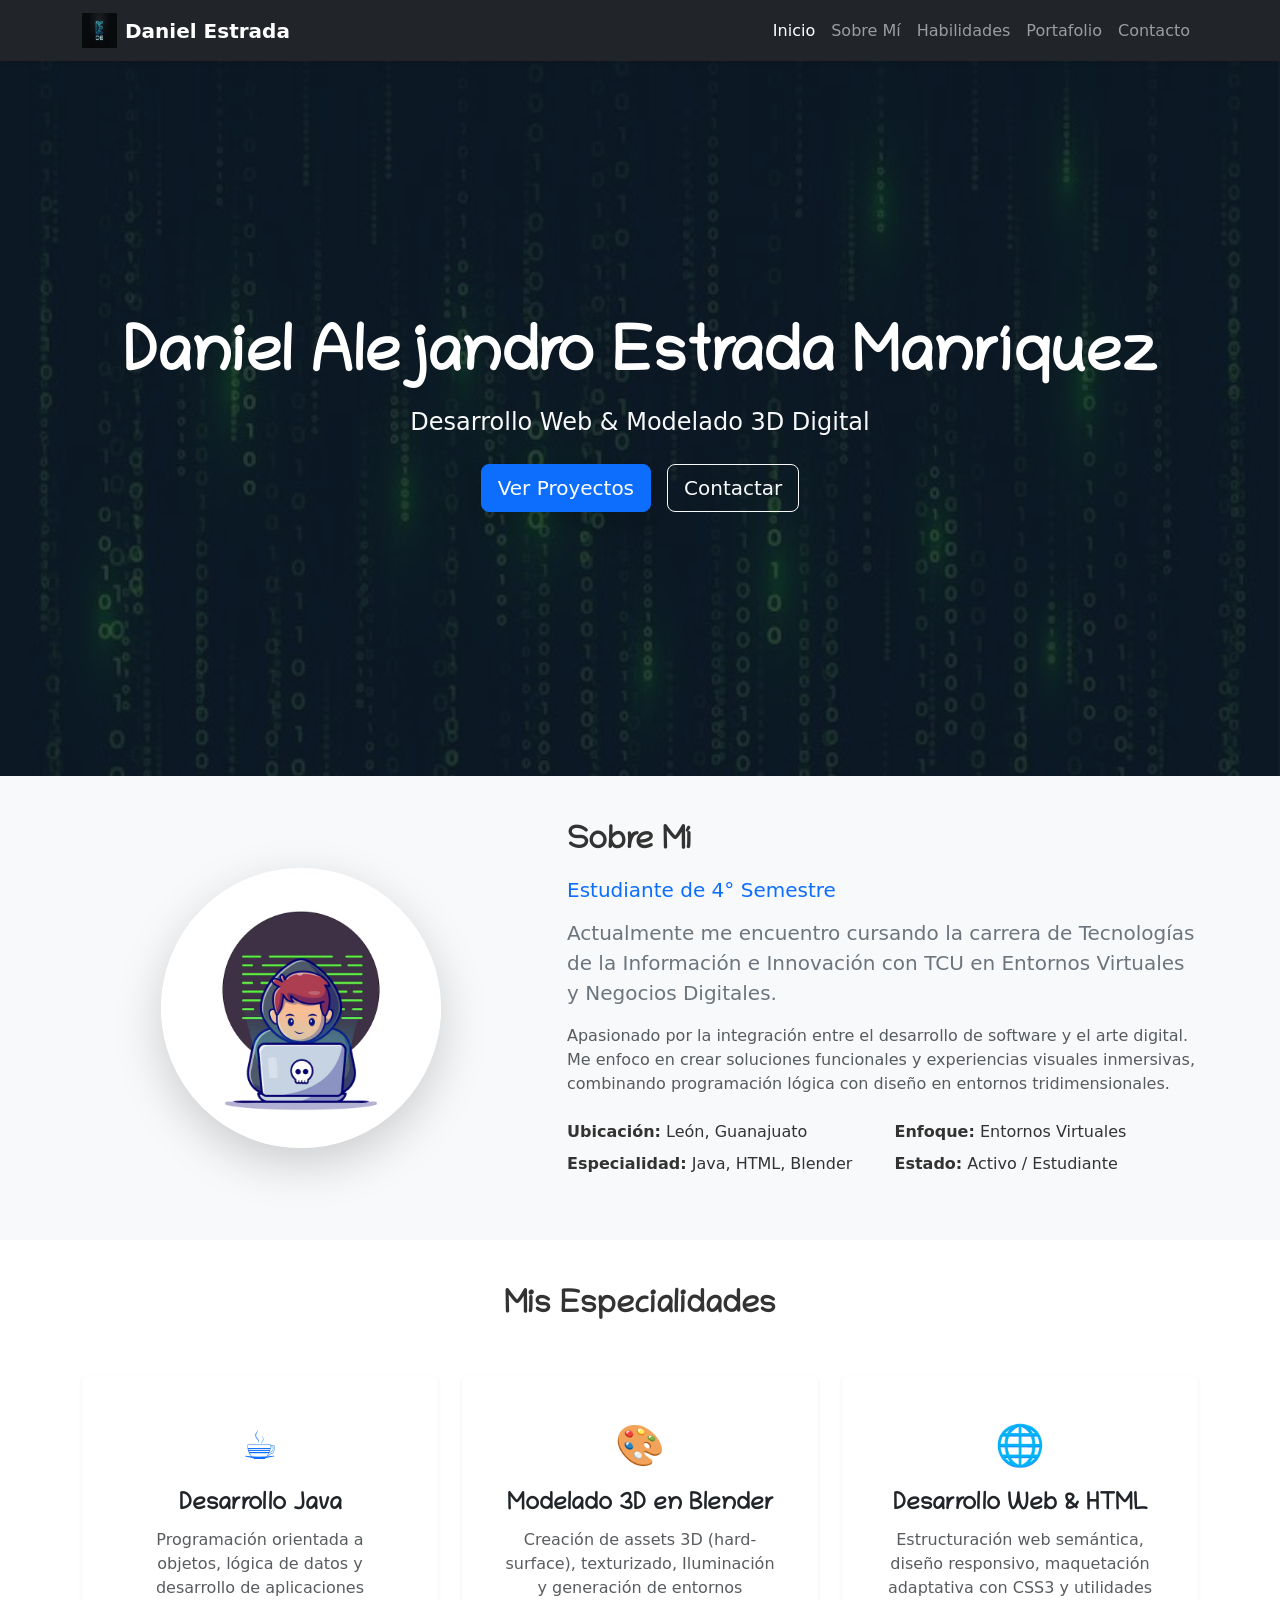
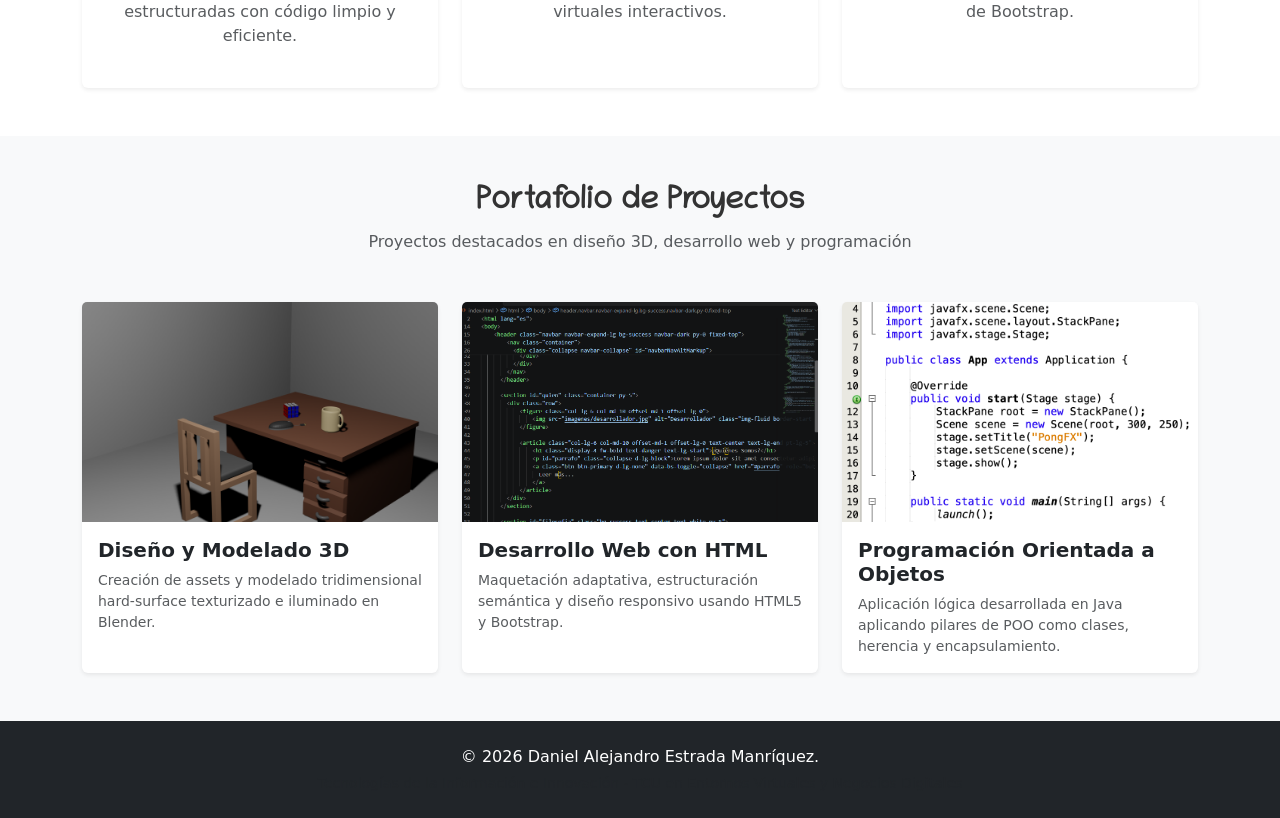
<file: index.html>
<!DOCTYPE html>
<html lang="es">
<head>
    <meta charset="UTF-8">
    <meta name="viewport" content="width=device-width, initial-scale=1.0">
    <title>Daniel Alejandro Estrada Manríquez - Portafolio Personal</title>
    <link rel="icon" href="iconos/favicon.ico" type="image/x-icon">
    <link rel="stylesheet" href="css/bootstrap.min.css">
    <link rel="stylesheet" href="css/estilos.css">
</head>
<body>

    <!-- Navegación -->
    <header class="navbar navbar-expand-lg navbar-dark bg-dark fixed-top shadow-sm">
        <div class="container">
            <a class="navbar-brand d-flex align-items-center gap-2" href="#">
                <img src="imagenes/logo.png" alt="Logo Daniel Estrada" width="35" height="35">
                <span class="fw-bold">Daniel Estrada</span>
            </a>
            <button class="navbar-toggler" type="button" data-bs-toggle="collapse" data-bs-target="#navbarNav" aria-controls="navbarNav" aria-expanded="false" aria-label="Toggle navigation">
                <span class="navbar-toggler-icon"></span>
            </button>
            <nav class="collapse navbar-collapse justify-content-end" id="navbarNav">
                <ul class="navbar-nav">
                    <li class="nav-item"><a class="nav-link active" href="#inicio">Inicio</a></li>
                    <li class="nav-item"><a class="nav-link" href="#sobre-mi">Sobre Mí</a></li>
                    <li class="nav-item"><a class="nav-link" href="#habilidades">Habilidades</a></li>
                    <li class="nav-item"><a class="nav-link" href="#portafolio">Portafolio</a></li>
                    <li class="nav-item"><a class="nav-link" href="contacto.html">Contacto</a></li>
                </ul>
            </nav>
        </div>
    </header>

    <main>
        <!-- Parte principal -->
        <section id="inicio" class="hero-section text-white d-flex align-items-center" style="background: url('imagenes/fondo1.jpeg') no-repeat center center/cover;">
            <div class="container text-center py-5">
                <h1 class="display-3 fw-bold">Daniel Alejandro Estrada Manríquez</h1>
                <p class="fs-4 text-light mb-4">Desarrollo Web & Modelado 3D Digital</p>
                <div class="d-flex justify-content-center gap-3">
                    <a href="#portafolio" class="btn btn-primary btn-lg shadow">Ver Proyectos</a>
                    <a href="contacto.html" class="btn btn-outline-light btn-lg">Contactar</a>
                </div>
            </div>
        </section>

        <!-- Sobre mi -->
        <section id="sobre-mi" class="py-5 bg-light">
            <div class="container">
                <div class="row align-items-center g-5">
                    <div class="col-lg-5 text-center">
                        <img src="imagenes/desarrollador.jpg" alt="Daniel Alejandro Estrada Manríquez" class="img-fluid rounded-circle shadow-lg perfil-img">
                    </div>
                    <div class="col-lg-7">
                        <h2 class="fw-bold mb-3">Sobre Mí</h2>
                        <h5 class="text-primary mb-3">Estudiante de 4° Semestre</h5>
                        <p class="lead text-secondary">
                            Actualmente me encuentro cursando la carrera de <strong>Tecnologías de la Información e Innovación</strong> con <strong>TCU en Entornos Virtuales y Negocios Digitales</strong>.
                        </p>
                        <p class="text-muted">
                            Apasionado por la integración entre el desarrollo de software y el arte digital. Me enfoco en crear soluciones funcionales y experiencias visuales inmersivas, combinando programación lógica con diseño en entornos tridimensionales.
                        </p>
                        <div class="row pt-2">
                            <div class="col-sm-6">
                                <ul class="list-unstyled">
                                    <li class="mb-2"><strong>Ubicación:</strong> León, Guanajuato</li>
                                    <li class="mb-2"><strong>Especialidad:</strong> Java, HTML, Blender</li>
                                </ul>
                            </div>
                            <div class="col-sm-6">
                                <ul class="list-unstyled">
                                    <li class="mb-2"><strong>Enfoque:</strong> Entornos Virtuales</li>
                                    <li class="mb-2"><strong>Estado:</strong> Activo / Estudiante</li>
                                </ul>
                            </div>
                        </div>
                    </div>
                </div>
            </div>
        </section>

        <!-- Especialidades -->
        <section id="habilidades" class="py-5">
            <div class="container">
                <h2 class="text-center fw-bold mb-5">Mis Especialidades</h2>
                <div class="row g-4">
                    <!-- Habilidad 1: Java -->
                    <div class="col-md-4">
                        <div class="card h-100 shadow-sm border-0 text-center p-4">
                            <div class="card-body">
                                <div class="icon-box mb-3 text-primary fs-1">☕</div>
                                <h4 class="card-title fw-bold">Desarrollo Java</h4>
                                <p class="card-text text-muted">Programación orientada a objetos, lógica de datos y desarrollo de aplicaciones estructuradas con código limpio y eficiente.</p>
                            </div>
                        </div>
                    </div>
                    <!-- Habilidad 2: Blender -->
                    <div class="col-md-4">
                        <div class="card h-100 shadow-sm border-0 text-center p-4">
                            <div class="card-body">
                                <div class="icon-box mb-3 text-primary fs-1">🎨</div>
                                <h4 class="card-title fw-bold">Modelado 3D en Blender</h4>
                                <p class="card-text text-muted">Creación de assets 3D (hard-surface), texturizado, Iluminación y generación de entornos virtuales interactivos.</p>
                            </div>
                        </div>
                    </div>
                    <!-- Habilidad 3: Web / HTML -->
                    <div class="col-md-4">
                        <div class="card h-100 shadow-sm border-0 text-center p-4">
                            <div class="card-body">
                                <div class="icon-box mb-3 text-primary fs-1">🌐</div>
                                <h4 class="card-title fw-bold">Desarrollo Web & HTML</h4>
                                <p class="card-text text-muted">Estructuración web semántica, diseño responsivo, maquetación adaptativa con CSS3 y utilidades de Bootstrap.</p>
                            </div>
                        </div>
                    </div>
                </div>
            </div>
        </section>

        <!-- Portafolio de Proyectos -->
        <section id="portafolio" class="py-5 bg-light">
            <div class="container">
                <div class="text-center mb-5">
                    <h2 class="fw-bold">Portafolio de Proyectos</h2>
                    <p class="text-muted">Proyectos destacados en diseño 3D, desarrollo web y programación</p>
                </div>
                
                <div class="row g-4 justify-content-center">
                    <!-- Proyecto_1 -->
                    <div class="col-lg-4 col-md-6">
                        <div class="card h-100 border-0 shadow-sm">
                            <img src="imagenes/blender_project.png" class="card-img-top" alt="Modelado 3D en Blender">
                            <div class="card-body">
                                <h5 class="card-title fw-bold">Diseño y Modelado 3D</h5>
                                <p class="card-text text-muted small">Creación de assets y modelado tridimensional hard-surface texturizado e iluminado en Blender.</p>
                            </div>
                        </div>
                    </div>
                    <!-- Proyecto_2 -->
                    <div class="col-lg-4 col-md-6">
                        <div class="card h-100 border-0 shadow-sm">
                            <img src="imagenes/html_project.png" class="card-img-top" alt="Desarrollo Web HTML">
                            <div class="card-body">
                                <h5 class="card-title fw-bold">Desarrollo Web con HTML</h5>
                                <p class="card-text text-muted small">Maquetación adaptativa, estructuración semántica y diseño responsivo usando HTML5 y Bootstrap.</p>
                            </div>
                        </div>
                    </div>
                    <!-- Proyecto_3 -->
                    <div class="col-lg-4 col-md-6">
                        <div class="card h-100 border-0 shadow-sm">
                            <img src="imagenes/java_poo.png" class="card-img-top" alt="Programación Orientada a Objetos Java">
                            <div class="card-body">
                                <h5 class="card-title fw-bold">Programación Orientada a Objetos</h5>
                                <p class="card-text text-muted small">Aplicación lógica desarrollada en Java aplicando pilares de POO como clases, herencia y encapsulamiento.</p>
                            </div>
                        </div>
                    </div>
                </div>
            </div>
        </section>
    </main>

    <!-- Footer -->
    <footer class="bg-dark text-white text-center py-4">
        <div class="container">
            <p class="mb-1">&copy; 2026 Daniel Alejandro Estrada Manríquez.</p>
            <p class="small text-muted mb-0">Tecnologías de la Información e Innovación - TCU en Entornos Virtuales y Negocios Digitales</p>
        </div>
    </footer>

    <!-- Bootstrap JS Bundle -->
    <script src="https://cdn.jsdelivr.net/npm/bootstrap@5.3.0/dist/js/bootstrap.bundle.min.js"></script>
</body>
</html>
</file>
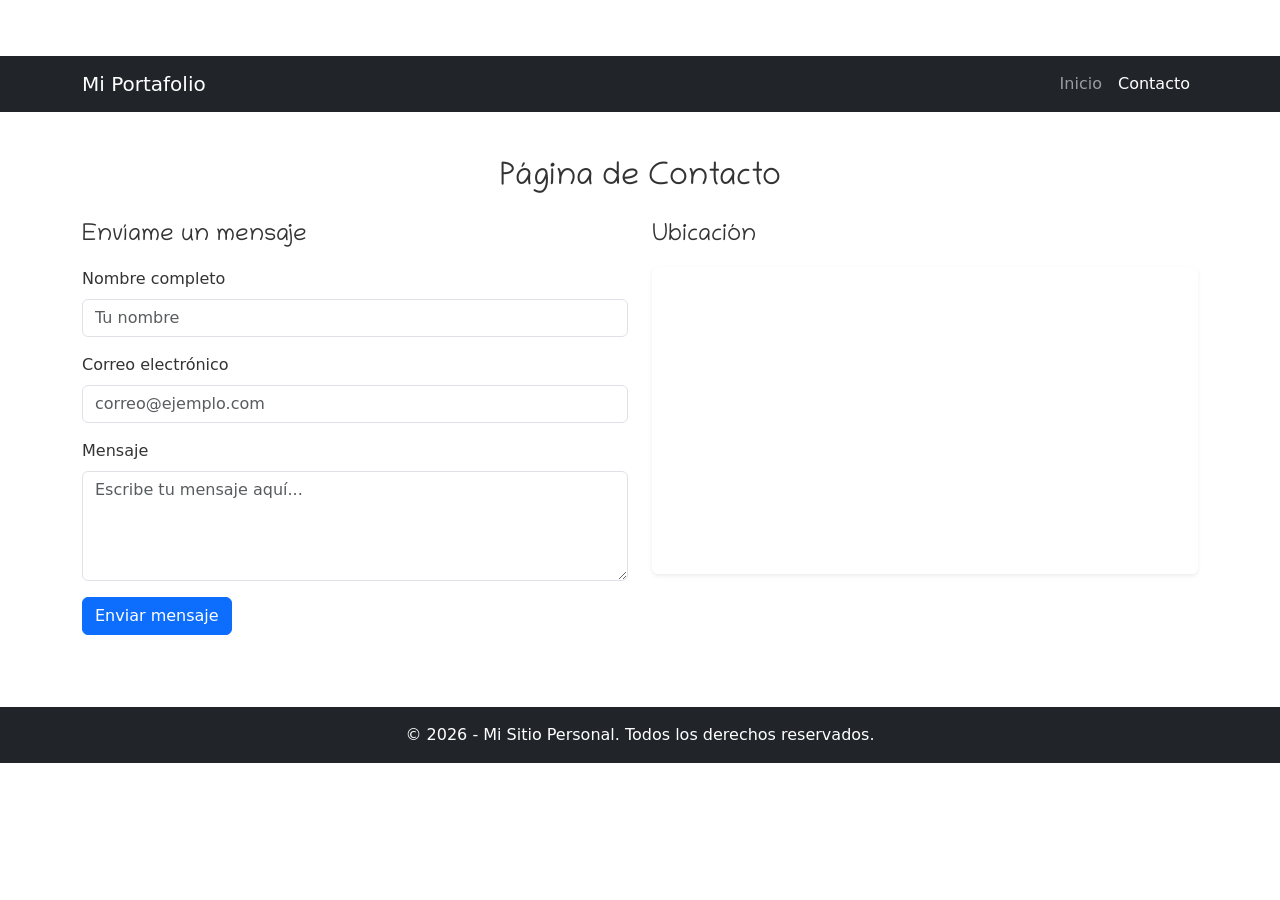
<file: contacto.html>
<!DOCTYPE html>
<html lang="es">
<head>
    <meta charset="UTF-8">
    <meta name="viewport" content="width=device-width, initial-scale=1.0">
    <title>Contacto - Mi Sitio Personal</title>
    <link rel="stylesheet" href="css/bootstrap.min.css">
    <link rel="stylesheet" href="css/estilos.css">
    <link rel="icon" href="iconos/favicon.ico">
</head>
<body>

    <!-- Menú de Navegación -->
    <nav class="navbar navbar-expand-lg navbar-dark bg-dark">
        <div class="container">
            <a class="navbar-brand" href="index.html">Mi Portafolio</a>
            <button class="navbar-toggler" type="button" data-bs-toggle="collapse" data-bs-target="#navbarNav">
                <span class="navbar-toggler-icon"></span>
            </button>
            <div class="collapse navbar-collapse" id="navbarNav">
                <ul class="navbar-nav ms-auto">
                    <li class="nav-item"><a class="nav-link" href="index.html">Inicio</a></li>
                    <li class="nav-item"><a class="nav-link active" href="contacto.html">Contacto</a></li>
                </ul>
            </div>
        </div>
    </nav>

    <!-- Contenido Principal: Formulario y Mapa -->
    <main class="container my-5">
        <h2 class="text-center mb-4">Página de Contacto</h2>
        
        <div class="row">
            <!-- Formulario de Contacto -->
            <div class="col-md-6 mb-4">
                <h4 class="mb-3">Envíame un mensaje</h4>
                <form>
                    <div class="mb-3">
                        <label for="nombre" class="form-label">Nombre completo</label>
                        <input type="text" class="form-control" id="nombre" placeholder="Tu nombre" required>
                    </div>
                    <div class="mb-3">
                        <label for="email" class="form-label">Correo electrónico</label>
                        <input type="email" class="form-control" id="email" placeholder="correo@ejemplo.com" required>
                    </div>
                    <div class="mb-3">
                        <label for="mensaje" class="form-label">Mensaje</label>
                        <textarea class="form-control" id="mensaje" rows="4" placeholder="Escribe tu mensaje aquí..." required></textarea>
                    </div>
                    <button type="submit" class="btn btn-primary">Enviar mensaje</button>
                </form>
            </div>

            <!-- Mapa de Ubicación -->
            <div class="col-md-6">
                <h4 class="mb-3">Ubicación</h4>
                <div class="ratio ratio-16x9 shadow-sm rounded">
                    <iframe src="https://www.google.com/maps/embed?pb=!1m18!1m12!1m3!1d119066.41738644342!2d-101.7584102220459!3d21.12209737603348!2m3!1f0!2f0!3f0!3m2!1i1024!2i768!4f13.1!3m3!1m2!1s0x842bcfe2b6a5b1cd%3A0x4a9b6c4e0!2sLe%C3%B3n%2C%20Gto.!5e0!3m2!1ses!2smx!4v1650000000000!5m2!1ses!2smx" width="600" height="450" style="border:0;" allowfullscreen="" loading="lazy"></iframe>
                </div>
            </div>
        </div>
    </main>

    <!-- Pie de página -->
    <footer class="bg-dark text-white text-center py-3 mt-auto">
        <p class="mb-0">&copy; 2026 - Mi Sitio Personal. Todos los derechos reservados.</p>
    </footer>

    <!-- Script de Bootstrap -->
    <script src="js/bootstrap.bundle.min.js"></script>
</body>
</html>
</file>
<file: css/estilos.css>
/* ================= FUENTES Y REGLAS BÁSICAS ================= */
@font-face {
    font-family: 'Chilanka';
    src: url('../font/Chilanka-Regular.ttf') format('truetype');
}

body {
    font-family: 'Segoe UI', system-ui, -apple-system, sans-serif;
    padding-top: 56px; /* Offset para barra de navegación fija */
    color: #333;
}

h1, h2, h3, h4 {
    font-family: 'Chilanka', cursive, sans-serif;
}

/* ================= PORTADA (HERO) ================= */
.hero-section {
    min-height: 80vh;
    position: relative;
}

.hero-section::before {
    content: '';
    position: absolute;
    top: 0;
    left: 0;
    width: 100%;
    height: 100%;
    background: rgba(15, 23, 42, 0.75); /* Dark Overlay */
    z-index: 1;
}

.hero-section .container {
    position: relative;
    z-index: 2;
}

/* ================= IMAGEN DE PERFIL ================= */
.perfil-img {
    max-width: 280px;
    height: 280px;
    object-fit: cover;
    border: 4px solid #fff;
}

/* ================= TARJETAS Y TARJETAS PORTAFOLIO ================= */
.card {
    transition: transform 0.25s ease-in-out, box-shadow 0.25s ease-in-out;
}

.card:hover {
    transform: translateY(-6px);
    box-shadow: 0 12px 24px rgba(0,0,0,0.12) !important;
}

.card-img-top {
    height: 220px;
    object-fit: cover;
}
</file>
